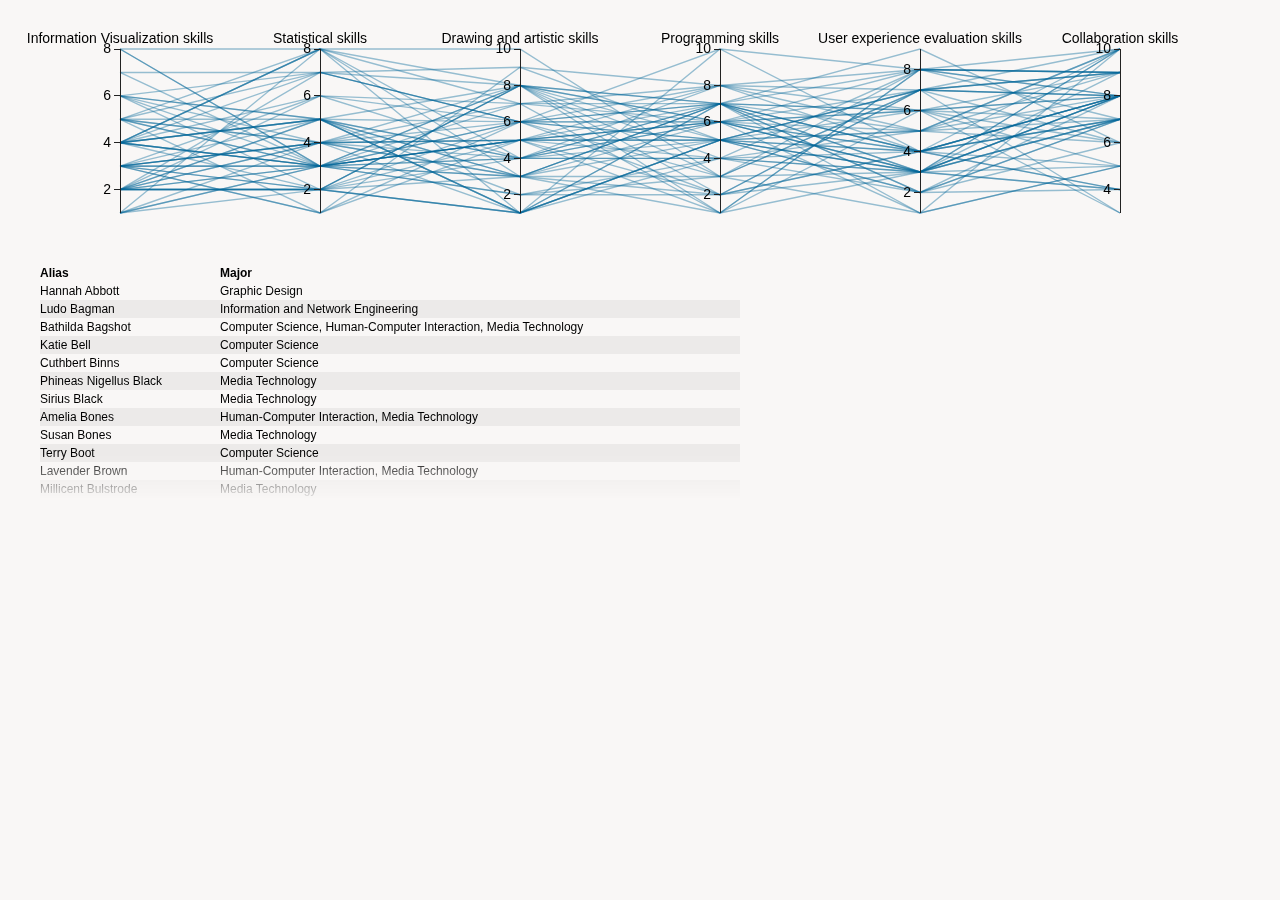
<file: Javascript/DH2321 Information Visualization/Project 1/index.html>
<!DOCTYPE html>
<html>

    <head>
        <meta charset="utf-8">
        <title>Project 1</title>
        <meta name="dleon">
        <meta name="viewport" content="width=device-width, initial-scale=1">
        <script src="js/d3.min.js"></script>    
        <script src="js/sylvester.js"></script> 
        <script src="js/jquery-1.7.min.js"></script>
        <script src="js/underscore.js"></script> 
        <script src="js/underscore.math.js"></script>
        <script src="js/d3.svg.multibrush.js"></script> 
        <script src="js/d3.parcoords.js"></script>
        <script src="js/divgrid.js"></script>
        <link rel="stylesheet" type="text/css" href="css/d3.parcoords.css">
        <link rel="stylesheet" type="text/css" href="css/css.css">
    </head>

    <body>
        <div id="example" class="parcoords" style="height:200px;"></div>
        <div id="grid"></div>
        <script src="js/script.js"></script>
    </body>
</html>
</file>
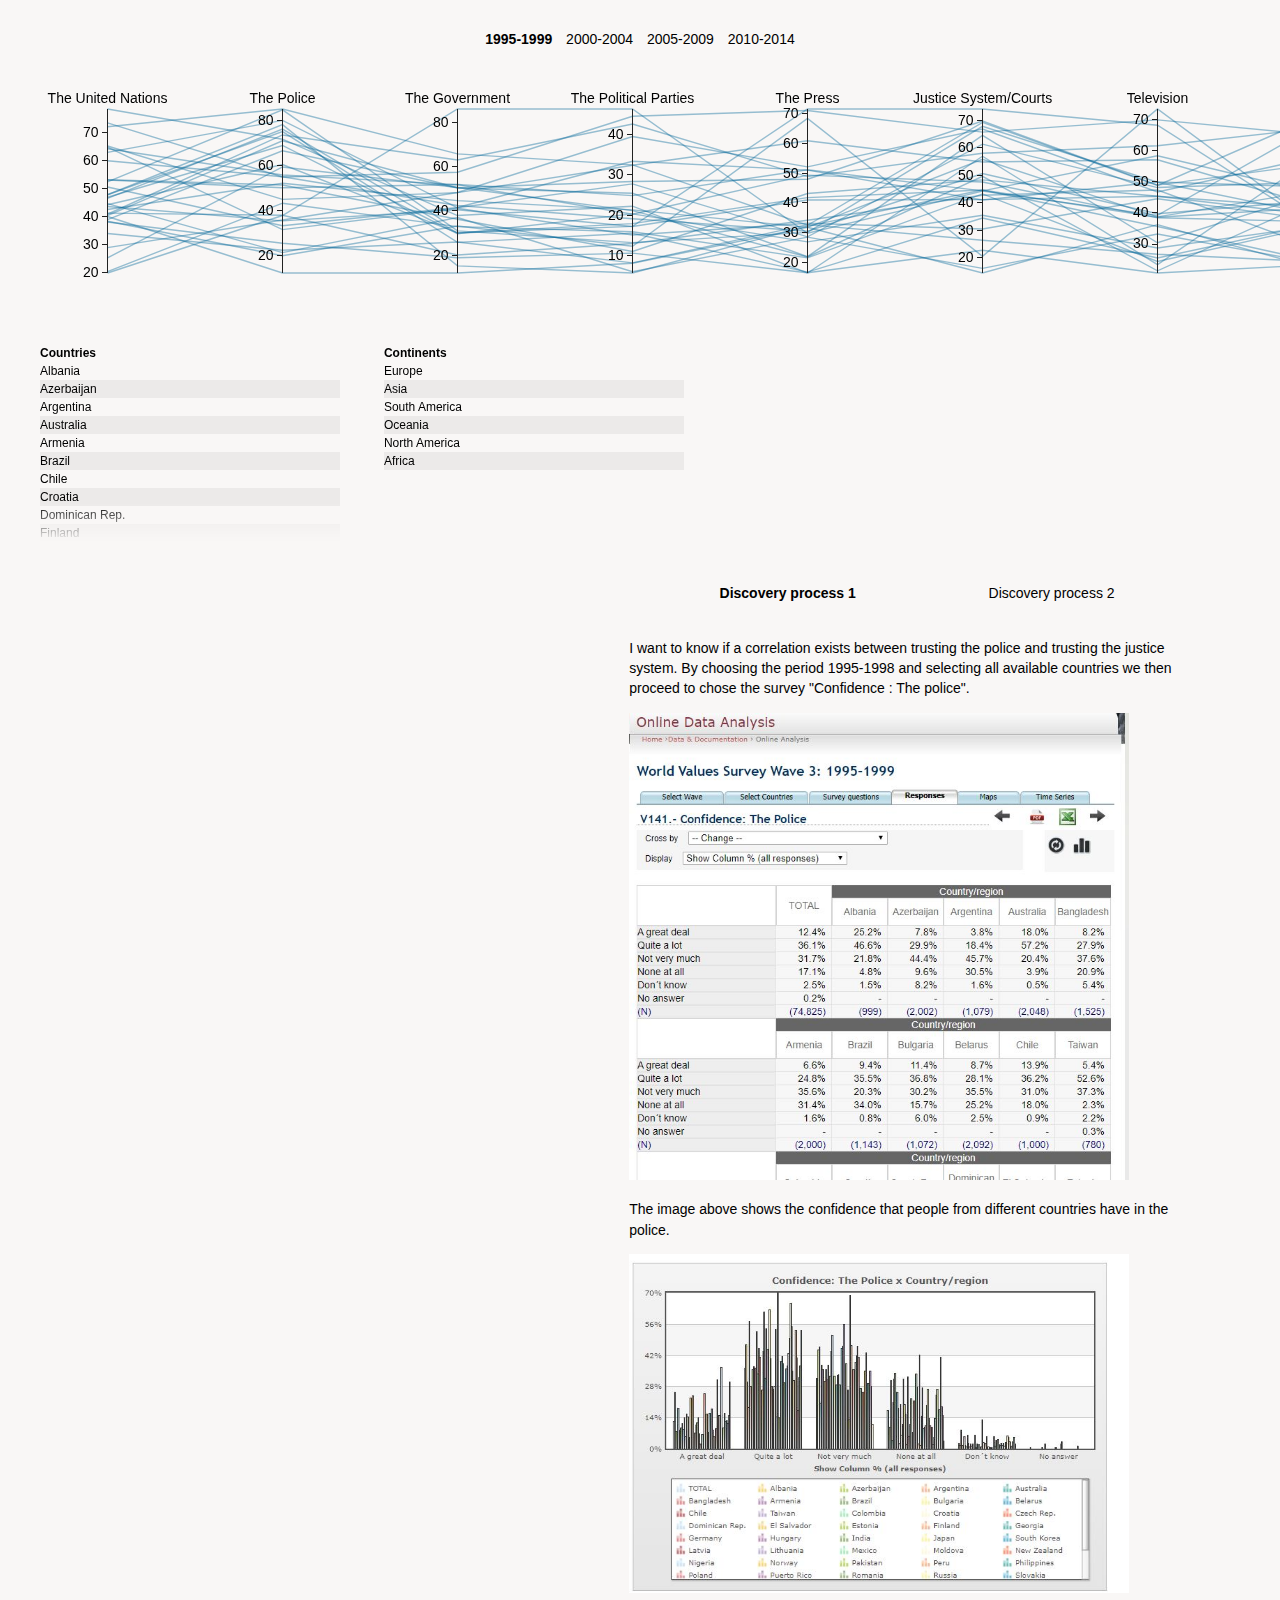
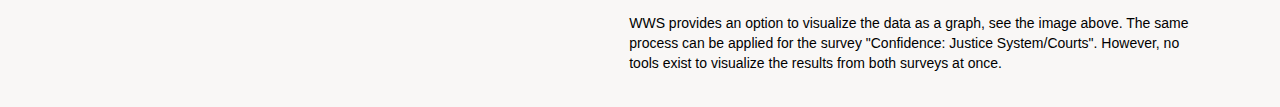
<file: Javascript/DH2321 Information Visualization/Project 2/index.html>
<!DOCTYPE html>
<html>
    <head>
        <meta charset="utf-8">
        <title>Project 2</title>
        <meta name="dleon">
        <meta name="viewport" content="width=device-width, initial-scale=1">
        <script src="js/d3.min.js"></script>    
        <script src="js/sylvester.js"></script> 
        <script src="js/jquery-1.7.min.js"></script>
        <script src="js/underscore.js"></script> 
        <script src="js/underscore.math.js"></script>
        <script src="js/d3.svg.multibrush.js"></script> 
        <script src="js/d3.parcoords.js"></script>
        <script src="js/divgrid.js"></script>
        <link rel="stylesheet" type="text/css" href="css/d3.parcoords.css">
        <link rel="stylesheet" type="text/css" href="css/css.css">
    </head>
    <body onload="showViz('95_99')">
        <div id="wrapper">
            <div class="nav">
                <div class="range" id="95_99" onclick="showViz('95_99')">1995-1999</div>
                <div class="range" id="00_04" onclick="showViz('00_04')">2000-2004</div>
                <div class="range" id="05_09" onclick="showViz('05_09')">2005-2009</div>
                <div class="range" id="10_14" onclick="showViz('10_14')">2010-2014</div>
            </div>
            <div id="example" class="parcoords" style="height:200px;"></div>
            <div id="sub-wrapper">
                <div id="grid-contianer">
                    <div id="grid" class="isGrid"></div>
                    <div id="grid2" class="isGrid">
                        <div id="gridScroll"></div>
                    </div>
                </div>
                <div id="discovery-section">
                    <div class="nav" id="discovery-nav">
                        <div class="discovery-label activeDiscoveryLabel" id="disc1">Discovery process 1</div>
                        <div class="discovery-label" id="disc2">Discovery process 2</div>
                    </div>
                    <div id="discovery-main-container">
                        <div class="discovery-container activeDiscovery" id="disc1">
                            <p>
                                I want to know if a correlation exists between trusting the police and trusting the justice system.
                                By choosing the period 1995-1998 and selecting all available countries we then proceed to chose the 
                                survey "Confidence : The police". 
                            </p>
                            <img width="500px" src="img/wws_responses.jpg">
                            <p>
                                The image above shows the confidence that people from different countries have in the police. 
                            </p>
                            <img width="500px" src="img/wws_graph.jpg">
                            <p>
                                WWS provides an option to visualize the data as a graph, see the image above. The same process 
                                can be applied for the survey "Confidence: Justice System/Courts". However, no tools exist to 
                                visualize the results from both surveys at once.
                            </p>
                        </div>
                        <div class="discovery-container" id="disc2">
                            <p>
                                This time I used the created visualization tool to explore the relationships in the data from the
                                different surveys.
                            </p>
                            <img width="500px" src="img/my_viz.png">
                            <p>
                                With D3 parcoords it's possible to visualize multiple variables at once. One axis for each confidence 
                                survey. This way it comes easy to see the correaltion between survey data.
                            </p>
                            <img width="500px" src="img/my_viz_table.png">
                            <p>
                                It's also possible to contextualize the countries in their geographical locations by selecting which
                                continents you want to show data for.
                            </p>
                        </div>
                    </div>
                </div>
            </div>
        </div>
        <script src="js/script.js"></script>
    </body onload="myFunction()">
</html>
</file>
<file: Javascript/DH2321 Information Visualization/Project 1/css/d3.parcoords.css>
.parcoords > canvas {
  font: 14px sans-serif;
  position: absolute;
}
.parcoords > canvas {
  pointer-events: none;
}
.parcoords text.label {
  cursor: default;
}
.parcoords rect.background:hover {
  fill: rgba(120,120,120,0.2);
}
.parcoords canvas {
  opacity: 1;
  transition: opacity 0.3s;
  -moz-transition: opacity 0.3s;
  -webkit-transition: opacity 0.3s;
  -o-transition: opacity 0.3s;
}
.parcoords canvas.faded {
  opacity: 0.25;
}
.parcoords {
  -webkit-touch-callout: none;
  -webkit-user-select: none;
  -khtml-user-select: none;
  -moz-user-select: none;
  -ms-user-select: none;
  user-select: none;
  background-color: white;
}
</file>
<file: Javascript/DH2321 Information Visualization/Project 1/css/css.css>
body {
  font-size: 14px;
  font-family: "Helvetica Neue", Arial, Helvetica, sans-serif;
  margin: 24px auto;
  background: #F9F7F6;
  line-height: 1.45em;
}

a {
  color: #555;
}
a:hover {
  color: #000;
}
ul {
  margin: 0 20px;
  padding: 0;
}
.dark {
  background: #222;
}
p {
  width: 560px;
}
pre {
  color: #444;
  font-family: Ubuntu Mono, Monaco, monospace;
  padding: 4px 8px;
  background: #f2f2f2;
  border: 1px solid #ccc;
}
h1 small {
  font-weight: normal;
  font-size: 0.5em;
}
h3 {
  margin-top: 40px;
}
.float {
  float: left;
}
.centered {
  text-align: center;
}
.hide {
  display: none;
}
input {
  font-size: 16px;
}
.brush {
  margin-top: 20px !important;
}
#example {
  font-size: 15px !important;
  margin: 20px 20px;
  /*width: 1430px;*/
  width: 1200px;
  background: #F9F7F6;
}
#grid { 
  width: 700px;
  height: 198px;
  margin: 40px 0px 0px 40px; 
  overflow-y:scroll;
  padding-bottom: 40px;
  -webkit-mask-image: -webkit-gradient(linear,left 80%,left bottom,from(black),to(rgba(0,0,0,0)));
}
.row, .header { 
  clear: left; 
  font-size: 12px; 
  line-height: 18px; 
  height: 18px; 
}
.row:nth-child(odd) { 
  background: rgba(0,0,0,0.05); 
}
.header { 
  font-weight: bold; 
}
.cell { 
  float: left; 
  overflow: hidden; 
  white-space: nowrap; 
  width: 400px; 
  height: 18px; 
}
.row:hover {
  font-weight: bold;
  color: #257ba6;
  cursor: pointer;
}
.col-0 { 
  width: 180px; 
}

.col-2 {
  display: block;
  width: 720px;
}

.col-2:hover {
  height: auto;
  white-space: normal;
  word-wrap: break-word;
}
</file>
<file: Javascript/DH2321 Information Visualization/Project 2/css/d3.parcoords.css>
.parcoords > canvas {
  font: 14px sans-serif;
  position: absolute;
}
.parcoords > canvas {
  pointer-events: none;
}
.parcoords text.label {
  cursor: default;
}
.parcoords rect.background:hover {
  fill: rgba(120,120,120,0.2);
}
.parcoords canvas {
  opacity: 1;
  transition: opacity 0.3s;
  -moz-transition: opacity 0.3s;
  -webkit-transition: opacity 0.3s;
  -o-transition: opacity 0.3s;
}
.parcoords canvas.faded {
  opacity: 0.25;
}
.parcoords {
  -webkit-touch-callout: none;
  -webkit-user-select: none;
  -khtml-user-select: none;
  -moz-user-select: none;
  -ms-user-select: none;
  user-select: none;
  background-color: white;
}
</file>
<file: Javascript/DH2321 Information Visualization/Project 2/css/css.css>
body {
  font-size: 14px;
  font-family: "Helvetica Neue", Arial, Helvetica, sans-serif;
  margin: 24px auto;
  background: #F9F7F6;
  line-height: 1.45em;
}

a {
  color: #555;
}
a:hover {
  color: #000;
}
ul {
  margin: 0 20px;
  padding: 0;
}
.dark {
  background: #222;
}
p {
  width: 560px;
}

#wrapper {
  width: 100%;
}

.nav {
  display: block;
  text-align: center;
  margin-bottom: 30px;
}

#sub-wrapper {
  margin: 0 auto;
  padding-right: 70px;
}

#grid-contianer {
  float: left;
}

#discovery-section {
  width: 48%;/*
  border: 1px solid red;*/
  float: right;
  padding-top: 30px;
}

#discovery-nav {
  
}

#discovery-main-container {
  width: 100px;
  height: 100px;
}

.range, .discovery-label {
  display: inline-block;
  padding: 5px;
}

.discovery-label {
  width: 250px;
  letter-spacing: 0px;
}

.activeRange, .activeDiscoveryLabel {
  font-weight: bold;
}

.discovery-container {
  display: none;
  padding-bottom: 20px;
}

.activeDiscovery {
  display: block;
}

.range:hover, .discovery-label:hover {
  font-weight: bold;
  cursor: pointer;
}

pre {
  color: #444;
  font-family: Ubuntu Mono, Monaco, monospace;
  padding: 4px 8px;
  background: #f2f2f2;
  border: 1px solid #ccc;
}
h1 small {
  font-weight: normal;
  font-size: 0.5em;
}
h3 {
  margin-top: 40px;
}
.float {
  float: left;
}
.centered {
  text-align: center;
}
.hide {
  display: none;
}
input {
  font-size: 16px;
}
.brush {
  margin-top: 20px !important;
}
#example {
  font-size: 15px !important;
  margin: 20px 20px;
  /*width: 1430px;*/
  width: 1400px;
  background: #F9F7F6;
}

.isGrid{ 
  width: 300px;
  height: 198px;
  display: inline-block;
  margin: 40px 0px 0px 40px; 
  overflow-y:scroll;
  -webkit-mask-image: -webkit-gradient(linear,left 80%,left bottom,from(black),to(rgba(0,0,0,0)));
}
.row, .header { 
  clear: left; 
  font-size: 12px; 
  line-height: 18px; 
  height: 18px; 
}
.row:nth-child(odd) { 
  background: rgba(0,0,0,0.05); 
}
.header { 
  font-weight: bold; 
}
.cell { 
  float: left; 
  overflow: hidden; 
  white-space: nowrap; 
  width: 400px; 
  height: 18px; 
}
.row:hover {
  font-weight: bold;
  color: #257ba6;
  cursor: pointer;
}

.active {
  font-weight: bold;
  color: #257ba6;
}

.col-0 { 
  width: 180px; 
}

.col-2 {
  display: block;
  width: 720px;
}

.col-2:hover {
  height: auto;
  white-space: normal;
  word-wrap: break-word;
}
</file>
